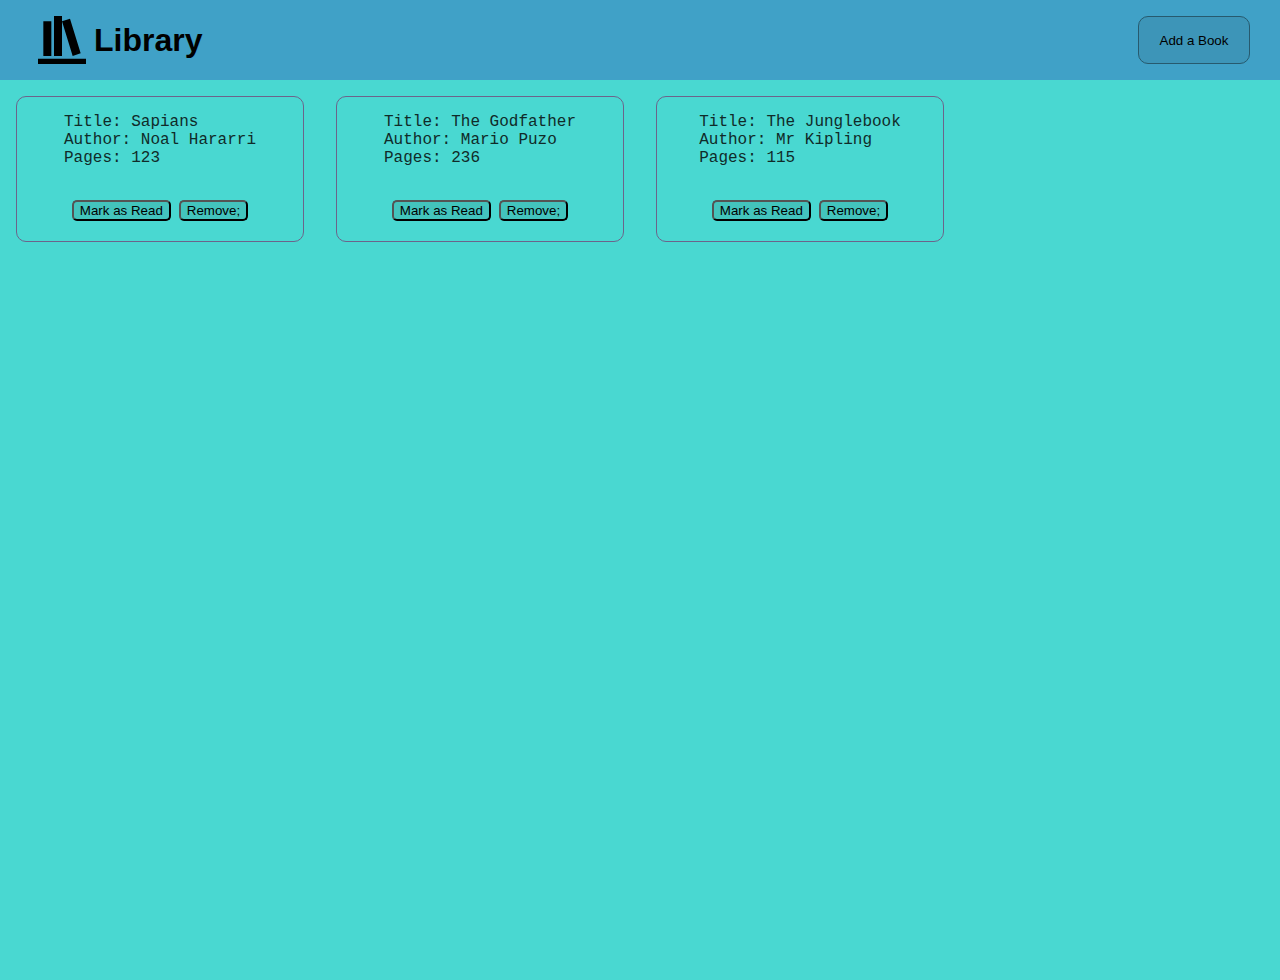
<file: library/index.html>
<!DOCTYPE html>
<html lang="en">
<head>
    <meta charset="UTF-8">
    <meta name="viewport" content="width=device-width, initial-scale=1.0">
    <title>Library</title>
    <script src="library.js" defer></script>
    <link rel="stylesheet" href="styles.css">
</head>
<body>
    <div id="container">
        <header>        
            <div id="title">
                <img src="./icons/bookshelf.svg" alt="">
            <H1>Library</H1>
        </div>
            <div>
                <button id="open-form-btn">Add a Book</button>
            </div>
        </header>
        
    <dialog class="modal" id="modal">
        <form class="form" method="dialog">
            <div>
                <label for="author">Author</label>
                <input type="text" id="author" placeholder="George R.R. Martin">
            </div>
            <div>
                <label for="title">Title</label>
                <input type="text" id="title" placeholder="A Clash of Kings">
            </div>
            <div>
                <label for="pages">Pages</label>
                <input type="number" id="pages" placeholder="768">
            </div>
            <div>
                <input type="submit" id="submit" value="Submit">
                <button id="close-form-btn">Close</button>
            </div>
        </form>
    </dialog>
    <div id="book-container"></div>
  
    </div>
    
</body>
</html>
</file>
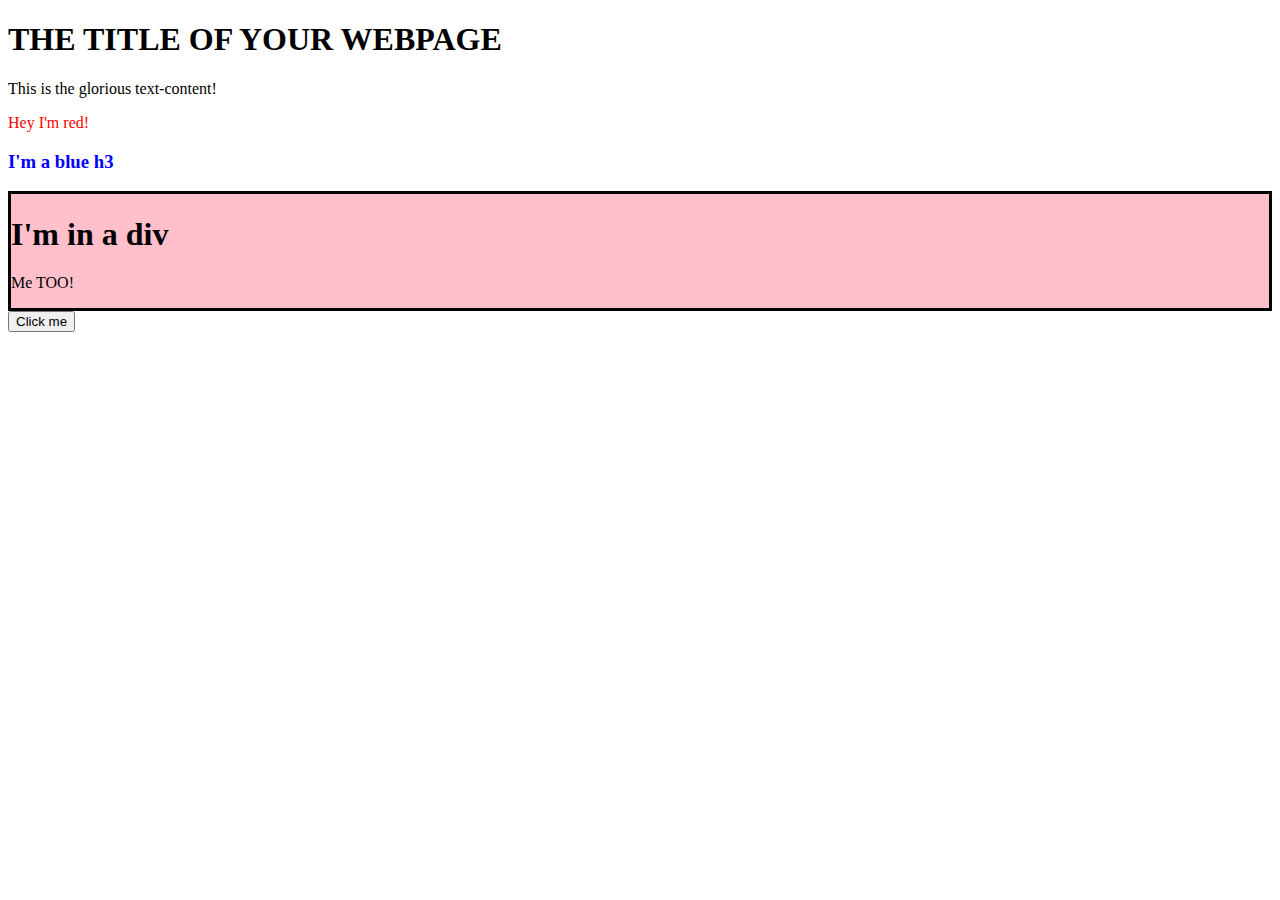
<file: makeElements/index.html>
<!DOCTYPE html>
<html>
<head>
  <meta charset="UTF-8">
  <title>Page Title</title>
  <!-- defer makes sure the DOM is fully loaded before loading js file.
   We can also use DOMContentLoaded-->
</head>
  <script src="makeElements.js" defer></script>  
<!-- The DOM -->
<body>
  <h1>THE TITLE OF YOUR WEBPAGE</h1>
  <div id="container">
    <div class="content">This is the glorious text-content!</div>
  </div>
  <button id="btn">Click me</button>
</body>

</html>
</file>
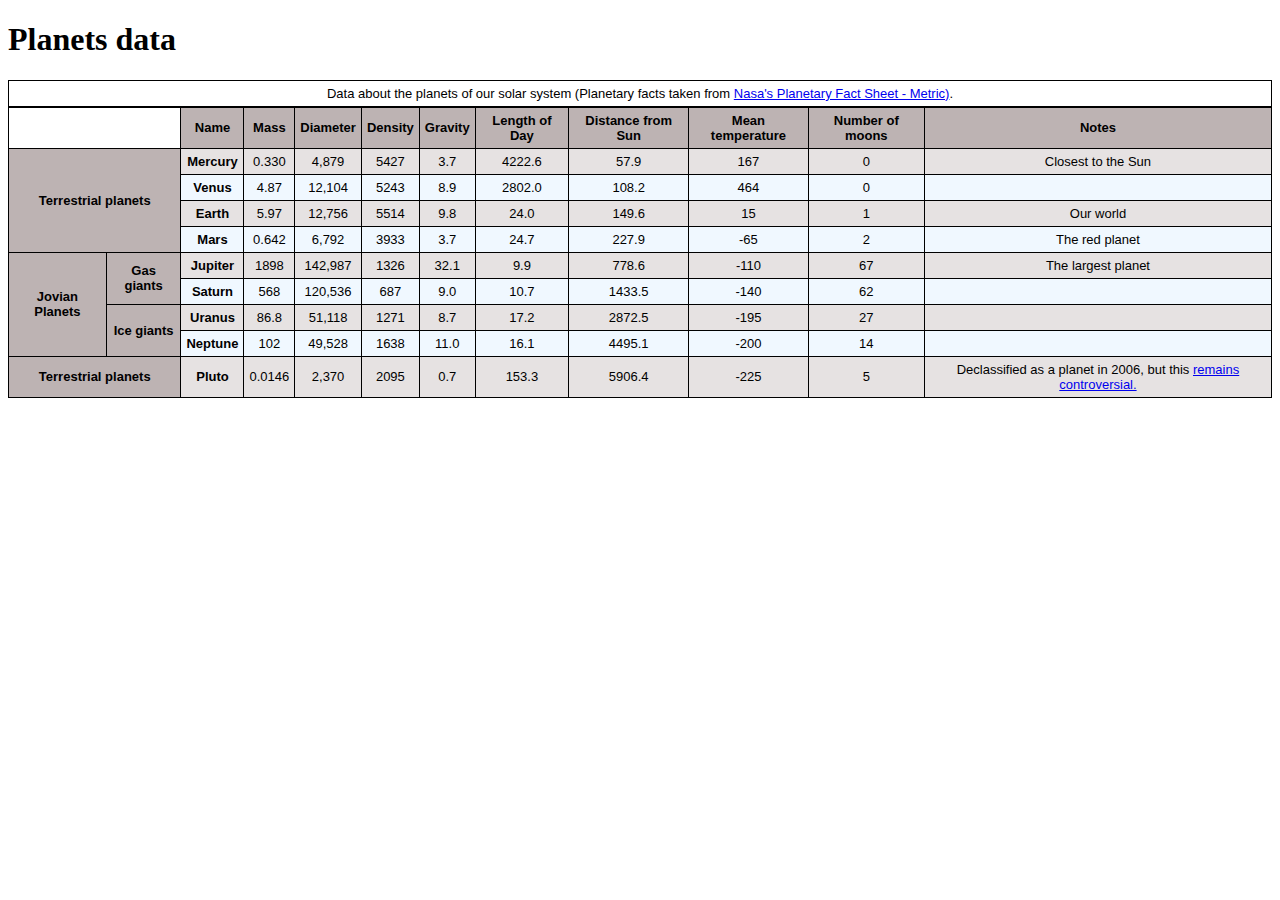
<file: makeTable/index.html>
<!DOCTYPE html>
<html lang="en">
<head>
    <meta charset="UTF-8">
    <meta name="viewport" content="width=device-width, initial-scale=1.0">
    <title>Planets Data Table</title>
    <link rel="stylesheet" href="styles.css">
</head>
<body>
    <h1>Planets data</h1>
    <table>
        <caption>Data about the planets of our solar system (Planetary facts taken from <a href="https://nssdc.gsfc.nasa.gov/planetary/factsheet/">Nasa's Planetary Fact Sheet - Metric)</a>.</caption>
        <thead>
            <tr>
            <th colspan="2"></th>
            <th class="headers">Name</th>
            <th class="headers">Mass</th>
            <th class="headers">Diameter</th>
            <th class="headers">Density</th>
            <th class="headers">Gravity</th>
            <th class="headers">Length of Day</th>
            <th class="headers">Distance from Sun</th>
            <th class="headers">Mean temperature</th>
            <th class="headers">Number of moons</th>
            <th class="headers">Notes</th>
            </tr>
        </thead>
        <tbody>
            <tr>
             <td class="category" data-cell ="category" rowspan="4" colspan="2">Terrestrial planets</td>
            <td class="name" data-cell ="name">Mercury</td>
            <td data-cell="Mass">0.330</td>
            <td data-cell ="Diameter">4,879</td>
            <td data-cell ="Density">5427</td>
            <td data-cell="Gravity">3.7</td>
            <td data-cell="Length of day">4222.6</td>
            <td data-cell="Distance from Sun">57.9</td>
            <td data-cell="Mean temperature">167</td>
            <td data-cell="Number of moons">0</td>
            <td data-cell="Notes">Closest to the Sun</td>
        </tr>
        <tr>
            <td class="name" data-cell ="name">Venus</td>
            <td data-cell="Mass">4.87</td>
            <td data-cell ="Diameter">12,104</td>
            <td data-cell ="Density">5243</td>
            <td data-cell="Gravity">8.9</td>
            <td data-cell="Length of day">2802.0</td>
            <td data-cell="Distance from Sun">108.2</td>
            <td data-cell="Mean temperature">464</td>
            <td data-cell="Number of moons">0</td>
            <td data-cell="Notes"></td>
            </tr>
        <tr>
            <td class="name" data-cell ="name">Earth</td>
            <td data-cell="Mass">5.97</td>
            <td data-cell ="Diameter">12,756</td>
            <td data-cell ="Density">5514</td>
            <td data-cell="Gravity">9.8</td>
            <td data-cell="Length of day">24.0</td>
            <td data-cell="Distance from Sun">149.6</td>
            <td data-cell="Mean temperature">15</td>
            <td data-cell="Number of moons">1</td>
            <td data-cell="Notes">Our world</td>
            </tr>
            <tr>
                <td class="name" data-cell ="name">Mars</td>
                <td data-cell="Mass">0.642</td>
                <td data-cell ="Diameter">6,792</td>
                <td data-cell ="Density">3933</td>
                <td data-cell="Gravity">3.7</td>
                <td data-cell="Length of day">24.7</td>
                <td data-cell="Distance from Sun">227.9</td>
                <td data-cell="Mean temperature">-65</td>
                <td data-cell="Number of moons">2</td>
                <td data-cell="Notes">The red planet</td>
                </tr>
                <tr>
                    <td class="category" data-cell ="category" rowspan="4" colspan="1">Jovian Planets</td>
                    <td class="category" data-cell ="category" rowspan="2" colspan="1">Gas giants</td>
                    <td class="name" data-cell ="name">Jupiter</td>
                    <td data-cell="Mass">1898</td>
                    <td data-cell ="Diameter">142,987</td>
                    <td data-cell ="Density">1326</td>
                    <td data-cell="Gravity">32.1</td>
                    <td data-cell="Length of day">9.9</td>
                    <td data-cell="Distance from Sun">778.6</td>
                    <td data-cell="Mean temperature">-110</td>
                    <td data-cell="Number of moons">67</td>
                    <td data-cell="Notes">The largest planet</td>
               </tr>
               <tr>
                <td class="name" data-cell ="name">Saturn</td>
                <td data-cell="Mass">568</td>
                <td data-cell ="Diameter">120,536</td>
                <td data-cell ="Density">687</td>
                <td data-cell="Gravity">9.0</td>
                <td data-cell="Length of day">10.7</td>
                <td data-cell="Distance from Sun">1433.5</td>
                <td data-cell="Mean temperature">-140</td>
                <td data-cell="Number of moons">62</td>
                <td data-cell="Notes"></td>
           </tr>
            <tr>
                <td class="category" data-cell ="category" rowspan="2" colspan="1">Ice giants</td>
                <td class="name" data-cell ="name">Uranus</td>
                <td data-cell="Mass">86.8</td>
                <td data-cell ="Diameter">51,118</td>
                <td data-cell ="Density">1271</td>
                <td data-cell="Gravity">8.7</td>
                <td data-cell="Length of day">17.2</td>
                <td data-cell="Distance from Sun">2872.5</td>
                <td data-cell="Mean temperature">-195</td>
                <td data-cell="Number of moons">27</td>
                <td data-cell="Notes"></td>
        </tr>
            <tr>
                <td class="name" data-cell ="name">Neptune</td>
                <td data-cell="Mass">102</td>
                <td data-cell ="Diameter">49,528</td>
                <td data-cell ="Density">1638</td>
                <td data-cell="Gravity">11.0</td>
                <td data-cell="Length of day">16.1</td>
                <td data-cell="Distance from Sun">4495.1</td>
                <td data-cell="Mean temperature">-200</td>
                <td data-cell="Number of moons">14</td>
                <td data-cell="Notes"></td>
        </tr>
        <tr>
            <td class="category" data-cell ="category" rowspan="1" colspan="2">Terrestrial planets</td>
            <td class="name" data-cell ="name">Pluto</td>
            <td data-cell="Mass">0.0146</td>
            <td data-cell ="Diameter">2,370</td>
            <td data-cell ="Density">2095</td>
            <td data-cell="Gravity">0.7</td>
            <td data-cell="Length of day">153.3</td>
            <td data-cell="Distance from Sun">5906.4</td>
            <td data-cell="Mean temperature">-225</td>
            <td data-cell="Number of moons">5</td>
            <td data-cell="Notes">Declassified as a planet in 2006, but this <a href="https://www.usatoday.com/story/tech/2014/10/02/pluto-planet-solar-system/16578959/">remains controversial.</a></td>
        </tr>
        </tbody>
    </table>
</body>
</html>
</file>
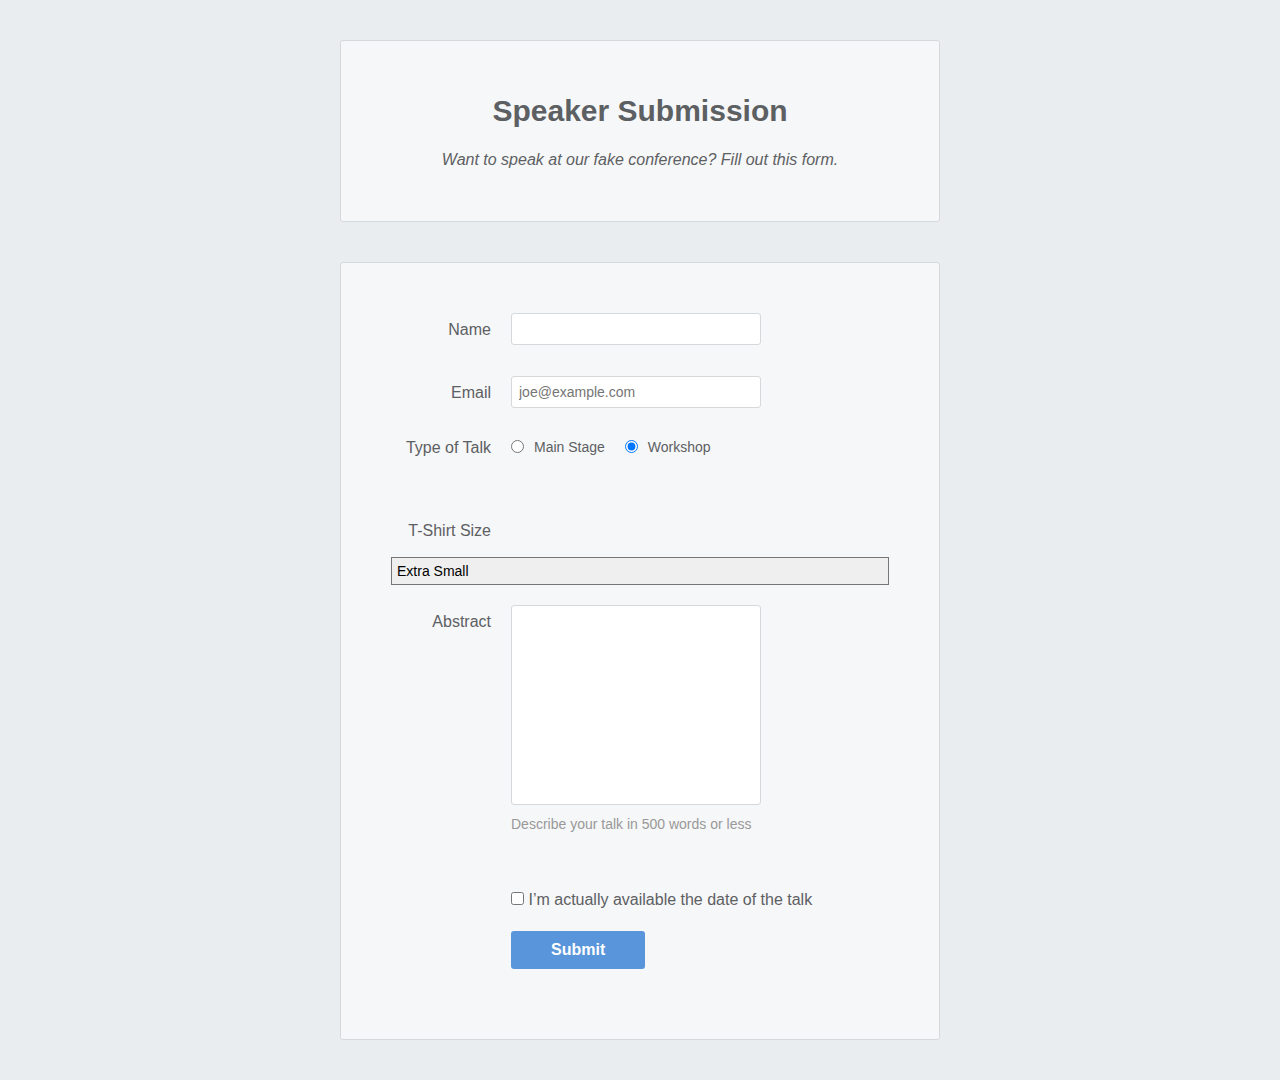
<file: form/speaker-submission.html>
<!DOCTYPE html>
<html lang="en">
<head>
    <meta charset="UTF-8">
    <meta name="viewport" content="width=device-width, initial-scale=1.0">
    <title>Speaker Submission</title>
    <link rel="stylesheet" href="styles.css">
</head>
<body>
    <header class='speaker-form-header'>
        <h1>Speaker Submission</h1>
        <p> <em>Want to speak at our fake conference? Fill out
            this form.</em></p>
    </header>

    <form action='' method="get" class="speaker-form">
        <div class="form-row">
            <label for="full-name"> Name</label>
            <input id="full-name" name="full-name" type="text">
        </div>
        <div class="form-row">
            <label for="email">Email</label>
            <input type="email" name="email" id="email" placeholder="joe@example.com"/>
        </div>
            <fieldset class="legacy-form-row">
                <legend>Type of Talk</legend>
                <input type="radio" value="main-stage" name="talk-type" id="talk-type-1"/>
                <label for="talk-type-1" class="radio-label">Main Stage</label>

                <input type="radio" name="talk-type" id="talk-type-2" value="workshop" checked>
                <label for="talk-type-2" class="radio-label">Workshop</label>
            </fieldset>

            <div class='form-row'>
                <label for='t-shirt'>T-Shirt Size</label>
                <select id='t-shirt' name='t-shirt'>
                  <option value='xs'>Extra Small</option>
                  <option value='s'>Small</option>
                  <option value='m'>Medium</option>
                  <option value='l'>Large</option>
                </select>
              </div>

              
              <div class='form-row'>
                <label for='abstract'>Abstract</label>
                <textarea id='abstract' name='abstract'></textarea>
                <div class='instructions'>Describe your talk in 500 words or less</div>
              </div>

              <div class='form-row'>
                <label class='checkbox-label' for='available'>
                <input id='available'
                       name='available'
                       type='checkbox'
                       value='is-available'/>
                <span>I’m actually available the date of the talk</span>
                </label>
              </div>

              <div class='form-row'>
                <button>Submit</button>
              </div>
    </form>
</body>
</html>
</file>
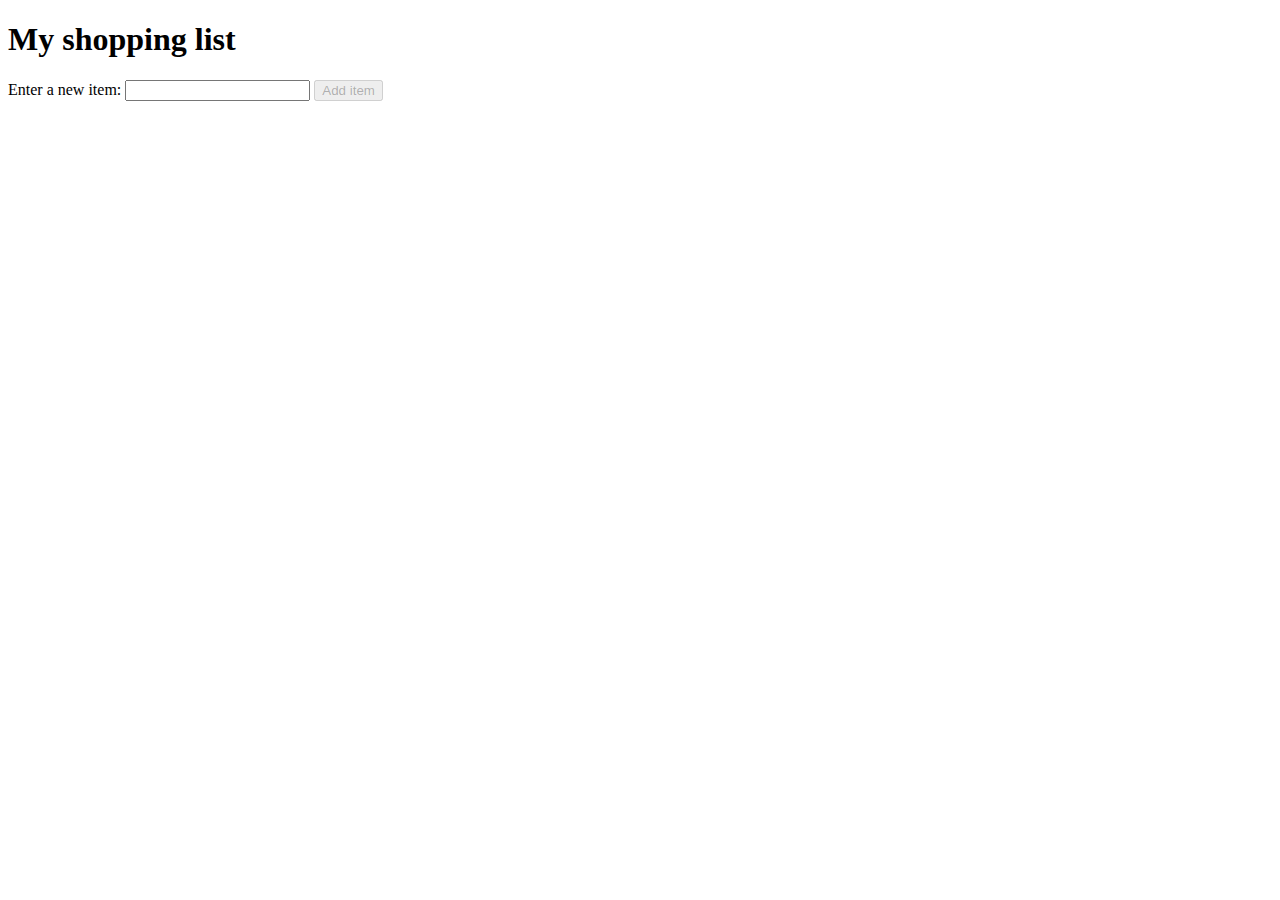
<file: shoppingList/shopping-list.html>
<!DOCTYPE html>
<html lang="en-US">
  <head>
    <meta charset="utf-8">
    <meta name="viewport" content="width=device-width, initial-scale=1.0">
    <title>Shopping list example</title>
    <script src="sl.js" defer></script>  
    <style>
      li {
        margin-bottom: 10px;
      }

      li button {
        font-size: 12px;
        margin-left: 20px;
        color: #666;
      }
    </style>
  </head>
  <body>

    <h1>My shopping list</h1>

    <div>
      <label for="item">Enter a new item:</label>
      <input type="text" name="item" id="item">
      <button>Add item</button>
    </div>

    <ul>

    </ul>

    <script>

    </script>
  </body>
</html>
</file>
<file: library/styles.css>
html,body{
    padding: 0;
    margin: 0;
    height: 100%;
    width: 100%;
    box-sizing: border-box;
    overflow: hidden;   
    background-color: #49d8d1;
}

header{
    display: flex;
    justify-content: space-between;
    width: 100vw;
    height: 3rem;
    padding: 1rem;
    margin: 0 1rem 0 1rem;
    background-color: #40a1c7;
}

#title{
    display: flex;
    align-items: center;
    font-family: 'Segoe UI', Tahoma, Geneva, Verdana, sans-serif;   
}

header img{
    height: 4rem;
}

header > *{
    margin: 0 30px 0 30px;
}

header div > *{
margin: 0;
}

h1, p {
    margin: 0 0 1rem 0;
    padding: 0;
}

#modal{
    background-image: url(https://img.freepik.com/free-vector/hand-drawn-flat-stack-books_23-2149331326.jpg?t=st=1727619126~exp=1727622726~hmac=6da64ef1148a3379fe495be41b25b65ace7ae5df9219dcf3dfe7e1dd41ef2a55&w=1060);
    background-position: center;
    background-size: cover;
    width: 20rem;
}
#modal::backdrop{
    background-color: purple;
    opacity: .2;
}
.form div{
    display: flex;
    justify-content: space-evenly;
    margin: 4px;
}


#container{
   width: 100%;
   display: flex;
   justify-content: center;
   align-items: center;
   flex-direction: column;
}

#book-container{
  display: grid;
  grid-template-columns: repeat(4,1fr);  

  grid-auto-rows: minmax(100px, auto);
  width: 100vw;
  height: 100vh;
  background-image: url(https://img.freepik.com/free-vector/library-interior-empty-room-reading-with-books-wooden-shelves_33099-1722.jpg?t=st=1727618702~exp=1727622302~hmac=56e58ba54782fdab2113a15f8f065a3779f54532b92eec95f92d3cf0ed0c8b50&w=1800);
  background-size: cover;
  background-position: center center;
}

/*book card */
#book-container p{
    display: flex;
   flex-direction: column;
    align-items: center;
    justify-content: space-between;
    font-family: 'Courier New', Courier, monospace;
    color: #102b29;
    font-size: medium;;
    border: 1px solid #6c648B;font-weight: 100;
    margin: 1rem;
    padding: 1rem;
    height: 7rem;
    border-radius: 10px;
    background-image: url(https://img.freepik.com/free-vector/hand-drawn-flat-stack-books_23-2149331326.jpg?t=st=1727619126~exp=1727622726~hmac=6da64ef1148a3379fe495be41b25b65ace7ae5df9219dcf3dfe7e1dd41ef2a55&w=1060);
    background-size:12rem;
    background-position: center;
}

#book-container button{
    background-color: #43c4bd;
    margin: 4px;    
   border-radius: 5px; 
}

#open-form-btn{
background-color: #3d95b8;
border-radius: 10px;
border: 1px solid #275a6e;;
height: 3rem;
width: 7rem;
}

#open-form-btn:hover{
    background-color: #2f7794;
    height: 3.1rem;
    width: 7.1rem;
}
</file>
<file: makeTable/styles.css>
table{
    border-collapse: collapse;
    
}

caption, th, td{
    padding: 5px;
    border: thin solid black;
    text-align: center;
    font-size: small;
    font-family: Verdana, Geneva, Tahoma, sans-serif;
}

th{
    text-align: center;
}

.headers, .category{
    background-color: rgb(189, 179, 179);
}

table tbody tr:nth-of-type(odd){
    background-color:rgb(230, 226, 226);
}

table tbody tr:nth-of-type(even){
    background-color: aliceblue;
}

.name, .category{
    font-weight: bold;
}

table tbody tr:hover {
    background-color: yellow;
  }
</file>
<file: form/styles.css>
*{
    margin: 0;
    padding: 0;
    box-sizing: border-box;
}

body{
    color: #5D6063;
    background-color: #EAEDF0;
    font-family: "Helvetica", "Arial", sans-serif;
    font-size: 16px;
    line-height: 1.3;
  
    display: flex;
    flex-direction: column;
    align-items: center;
}

.speaker-form-header {
    text-align: center;
    background-color: #F6F7F8;
    border: 1px solid #D6D9DC;
    border-radius: 3px;
    
    width: 80%;
    margin: 40px 0;
    padding: 50px;
  }

  .speaker-form-header h1 {
    font-size: 30px;
    margin-bottom: 20px;
  }

  .speaker-form {
    background-color: #F6F7F8;
    border: 1px solid #D6D9DC;
    border-radius: 3px;
    
    width: 80%;
    padding: 50px;
    margin: 0 0 40px 0;
  }

  
  .form-row {
    margin-bottom: 40px;
    display: flex;
    justify-content: flex-start;
    flex-direction: column;
    flex-wrap: wrap;
  }
  
  .form-row input[type='text'],
.form-row input[type='email']{
    background-color: #FFFFFF;
    border: 1px solid #D6D9DC;
    border-radius: 3px;
    width: 100%;
    padding: 7px;
    font-size: 14px;
  }
  
  .form-row label {
    margin-bottom: 15px;
  }
  
  @media only screen and (min-width: 700px) { /* For mobile*/
    .speaker-form-header,
    .speaker-form {
      width: 600px;
    }
    .form-row {
      flex-direction: row;
      align-items: flex-start; /* To avoid stretching */
      margin-bottom: 20px;
    }
    .form-row input[type='text'],
    .form-row input[type='email'],    /* Add */
    .form-row select,                 /* These */
    .form-row textarea {              /* Selectors */
      width: 250px;
      height: initial;
    }
    .form-row label {
      text-align: right;
      width: 120px;
      margin-top: 7px;
      padding-right: 20px;
    }

    .legacy-form-row {
        margin-bottom: 10px;
      }
      .legacy-form-row legend {
        width: 120px;
        text-align: right;
        padding-right: 20px;
      }
      .legacy-form-row legend {
        float: left;
      }

      .form-row .instructions {
        margin-left: 120px;
      }

      .form-row .checkbox-label {
        margin-left: 120px;
        width: auto;
      }

       /* ... */
  .form-row button {
    margin-left: 120px;
  }
  } /*end of @media query*/


  /*styling if text or email input is invalid  */
    .form-row input[type='text']:invalid,
    .form-row input[type='email']:invalid {
    border: 1px solid #D55C5F;
    color: #D55C5F;
    box-shadow: none; /* Remove default red glow in Firefox */
}

.legacy-form-row {
    border: none;
    margin-bottom: 40px;
  }
  
  .legacy-form-row legend {
    margin-bottom: 15px;
  }
  
  .legacy-form-row .radio-label {
    display: block;
    font-size: 14px;
    padding: 0 20px 0 10px;
  }
  
  .legacy-form-row input[type='radio'] {
    margin-top: 2px;
  }
    
  .legacy-form-row .radio-label,
  .legacy-form-row input[type='radio'] {
    float: left;
  }

  .form-row select {
    width: 100%;
    padding: 5px;
    font-size: 14px;            /* This won't work in Chrome or Safari */
    -webkit-appearance: none;   /* This will make it work */
  }


  .form-row textarea {
    font-family: "Helvetica", "Arial", sans-serif;
    font-size: 14px;
  
    border: 1px solid #D6D9DC;
    border-radius: 3px;
  
    min-height: 200px;
    margin-bottom: 10px;
    padding: 7px;
    resize: none;
  }
  
  .form-row .instructions {
    color: #999999;
    font-size: 14px;
    margin-bottom: 30px;
  }

  .form-row .checkbox-label {
    margin-bottom: 0;
  }


  .form-row button {
    font-size: 16px;
    font-weight: bold;
  
    color: #FFFFFF;
    background-color: #5995DA;
  
    border: none;
    border-radius: 3px;
  
    padding: 10px 40px;
    cursor: pointer;
  }
  
  .form-row button:hover {
    background-color: #76AEED;
  }
  
  .form-row button:active {
    background-color: #407FC7;
  }
</file>
